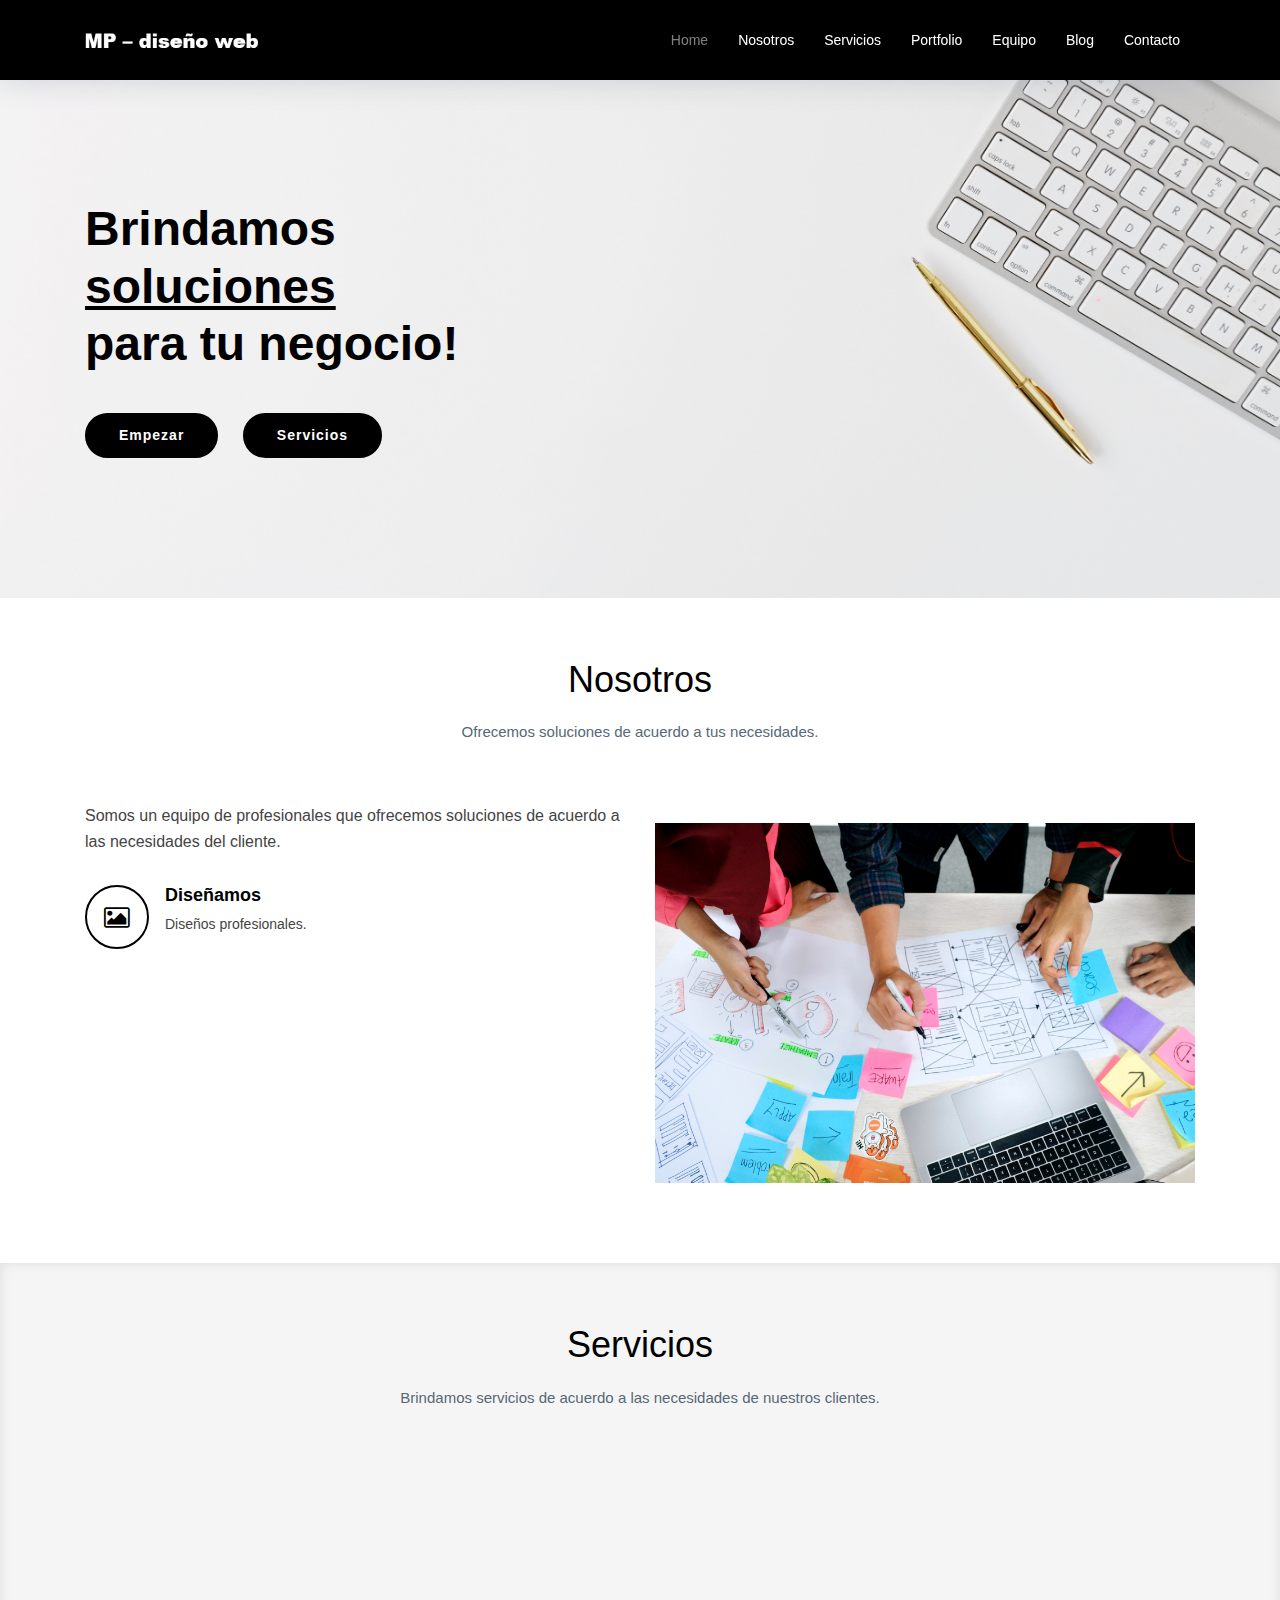
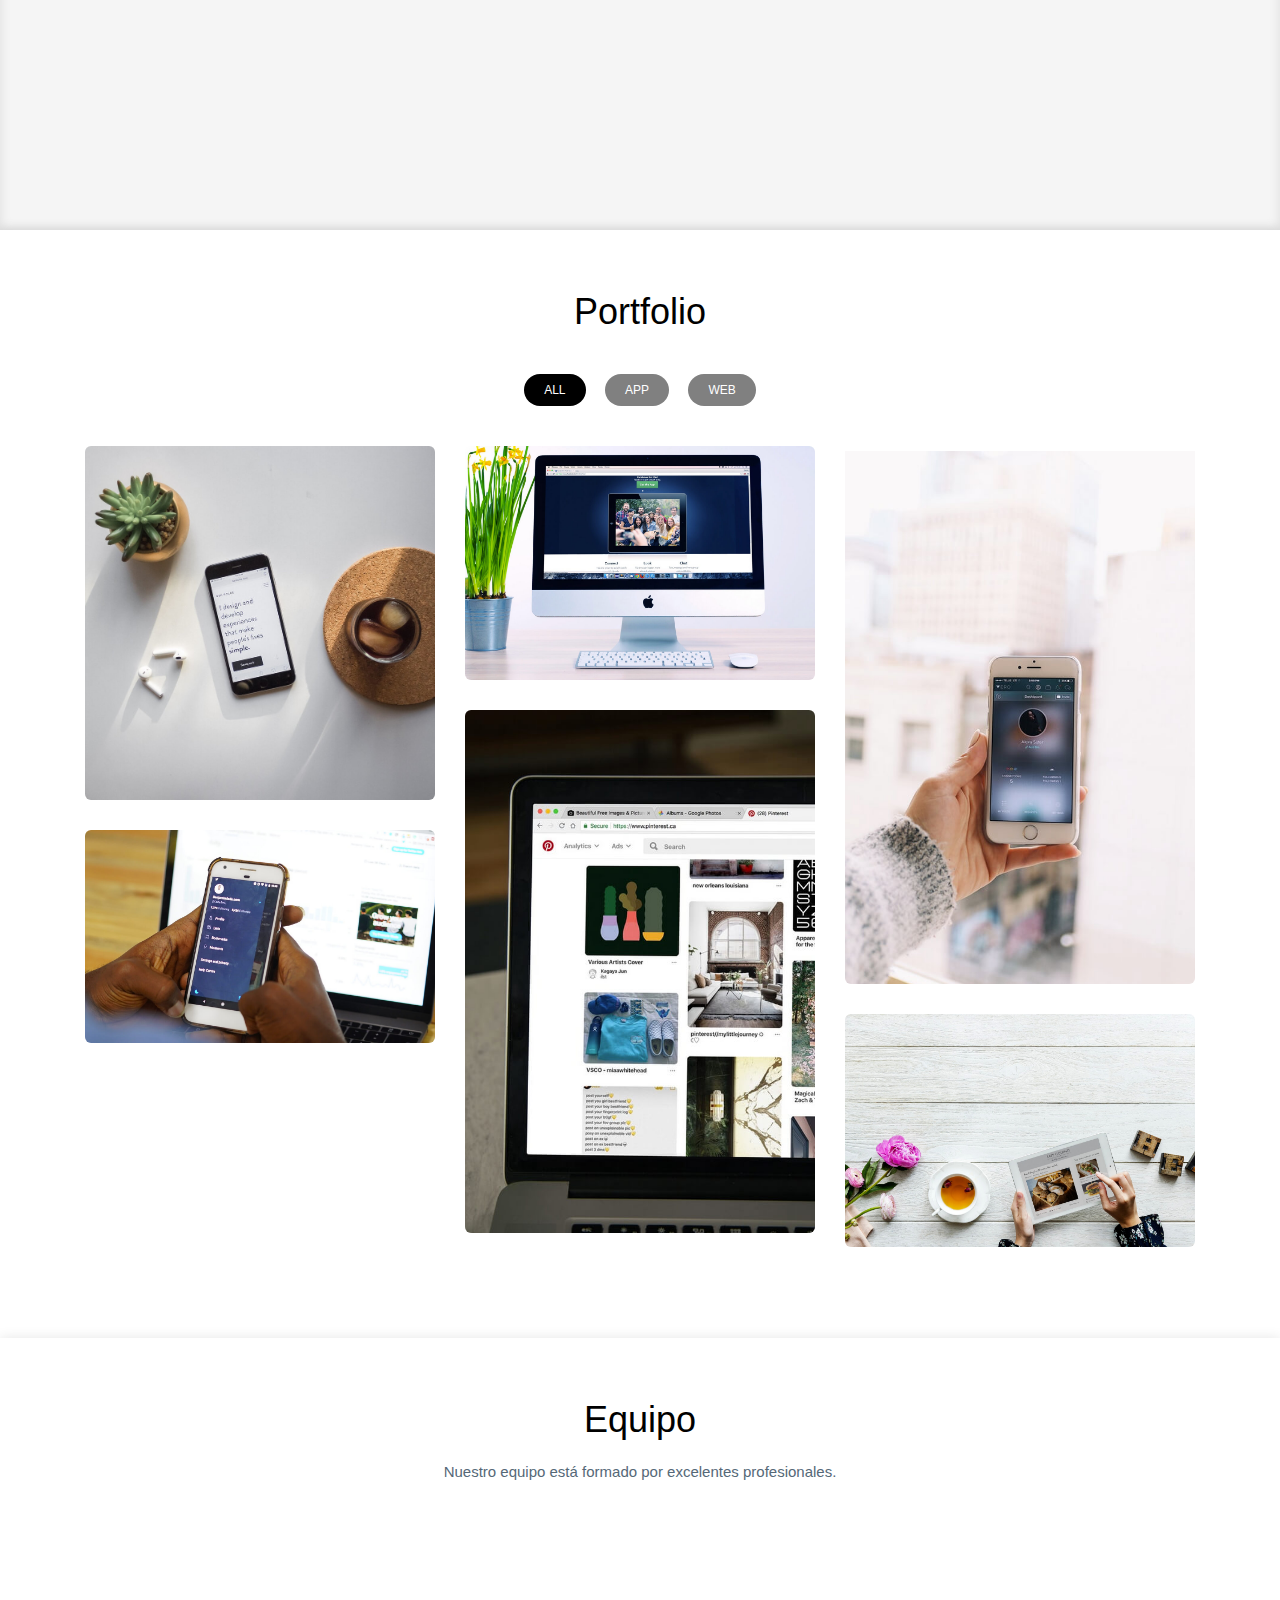
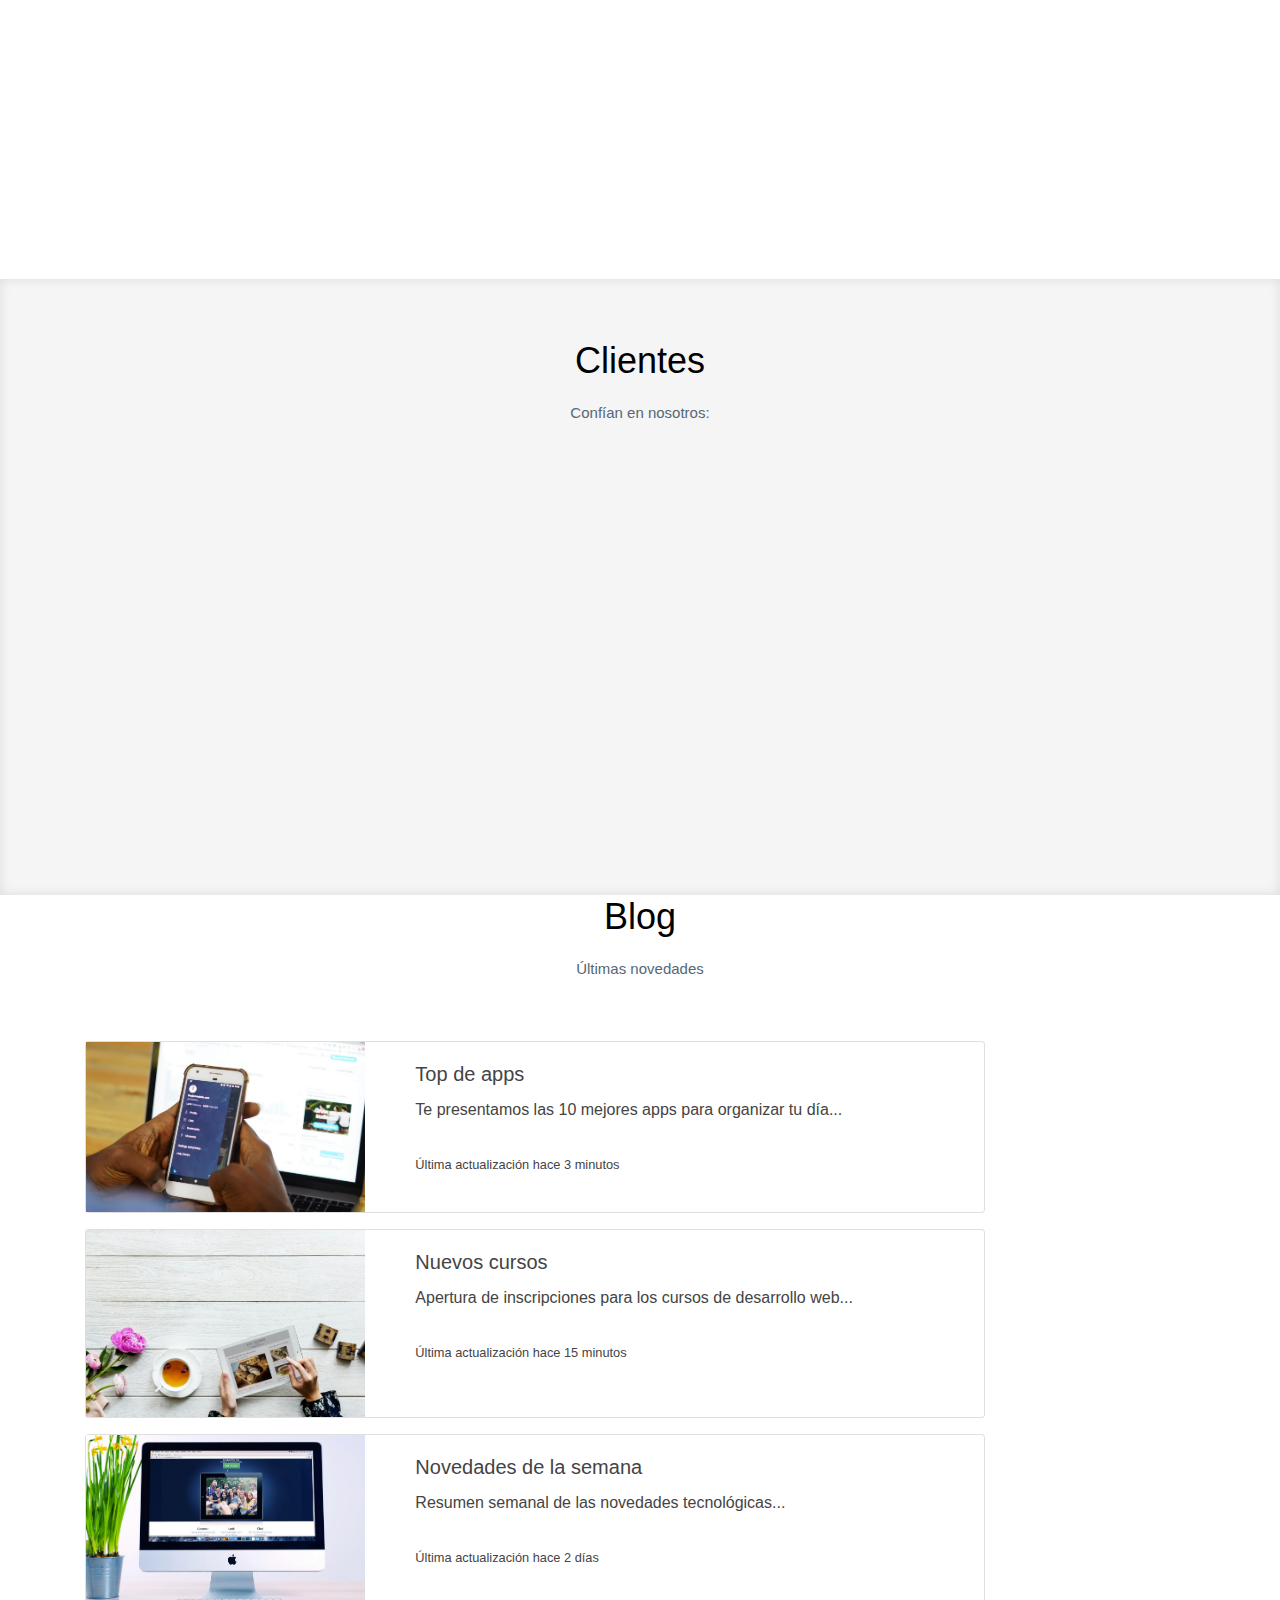
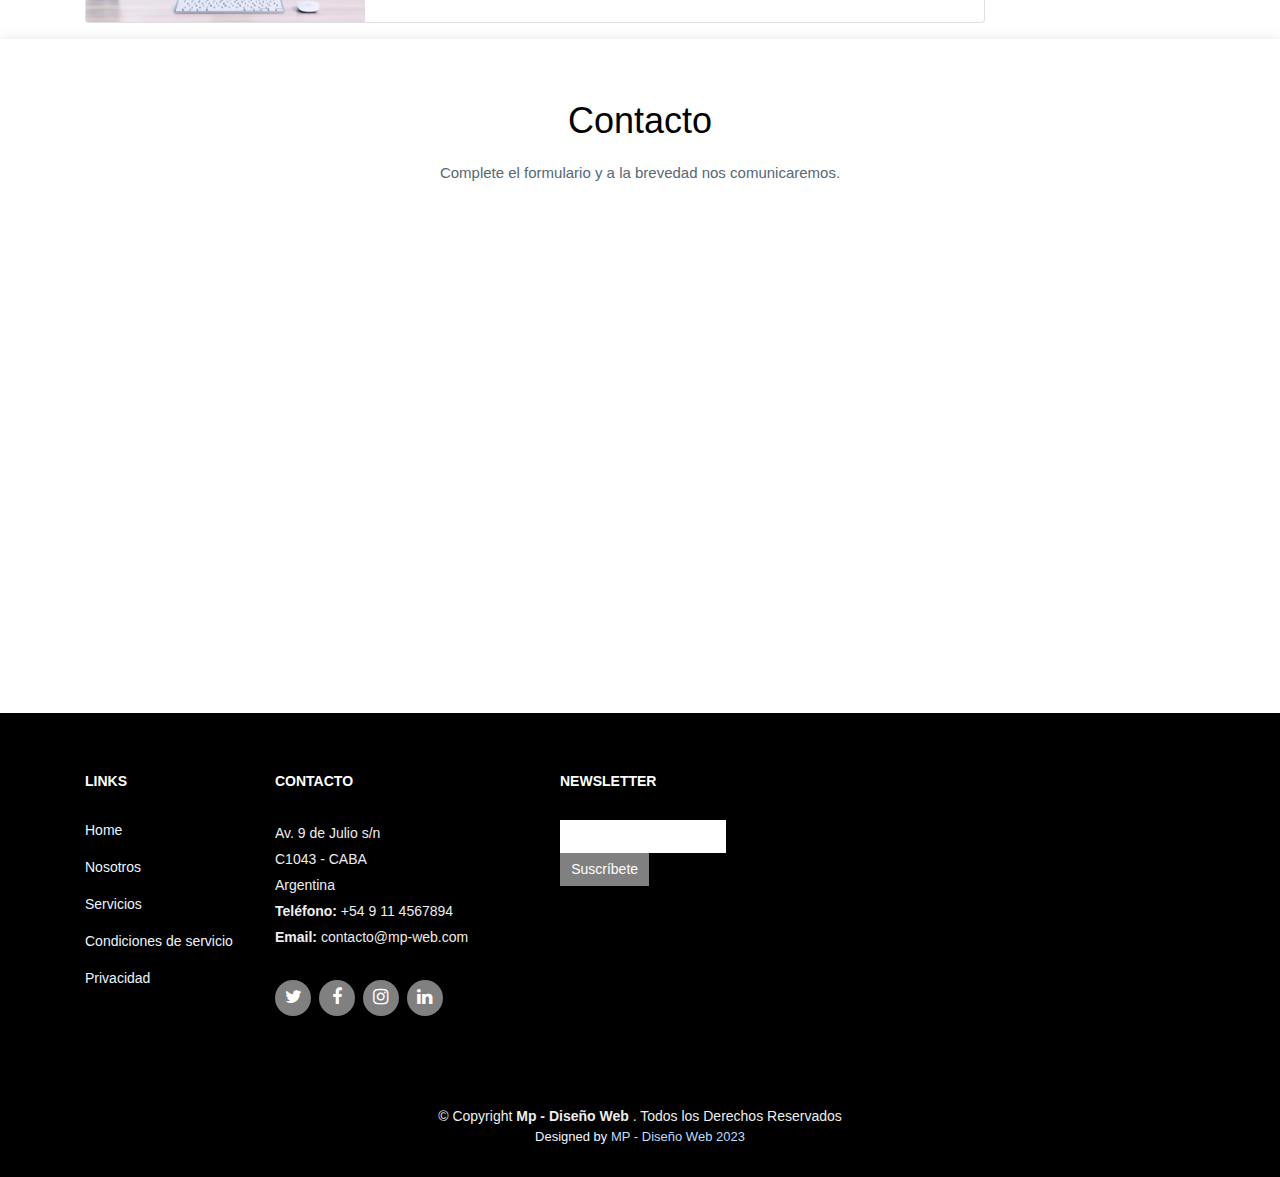
<file: template/index.html>
<!DOCTYPE html>
<html lang="en">
  <head>
    <meta charset="utf-8" />
    <title>MP - Diseño web</title>
    <meta content="width=device-width, initial-scale=1.0" name="viewport" />
    <meta content="" name="keywords" />
    <meta content="" name="description" />

    <!-- Favicons -->
    <link href="img/favicon2.ico" rel="icon" />

    <!-- Google Fonts -->
    <link href="https://fonts.googleapis.com/css2?family=Belanosima&display=swap" rel="stylesheet">
    

    <!-- Bootstrap CSS File -->
    <link href="lib/bootstrap/css/bootstrap.min.css" rel="stylesheet" />

    <!-- Libraries CSS Files -->
    <link href="lib/font-awesome/css/font-awesome.min.css" rel="stylesheet" />
    <link href="lib/animate/animate.min.css" rel="stylesheet" />
    <link href="lib/ionicons/css/ionicons.min.css" rel="stylesheet" />
    <link href="lib/owlcarousel/assets/owl.carousel.min.css" rel="stylesheet" />
    <link href="lib/lightbox/css/lightbox.min.css" rel="stylesheet" />

    <!-- Main Stylesheet File -->
    <link href="css/style.css" rel="stylesheet" />

    <!-- =======================================================
    Theme Name: NewBiz
    Theme URL: https://bootstrapmade.com/newbiz-bootstrap-business-template/
    Author: BootstrapMade.com
    License: https://bootstrapmade.com/license/
  ======================================================= -->
  </head>

  <body>
    <!--==========================
  Header
  ============================-->
    <header id="header" class="fixed-top">
      <div class="container">
        <div class="logo float-left">
          <a href="#intro" class="scrollto">
            <img src="img/logo.png" alt="" class="img-fluid" />
          </a>
        </div>

        <nav class="main-nav float-right d-none d-lg-block">
          <ul>
            <li class="active"><a href="#intro">Home</a></li>
            <li><a href="#about">Nosotros</a></li>
            <li><a href="#services">Servicios</a></li>
            <li><a href="#portfolio">Portfolio</a></li>
            <li><a href="#team">Equipo</a></li>
            <li><a href="#blog">Blog</a></li>
            <li><a href="#contact">Contacto</a></li>
          </ul>
        </nav>
        <!-- .main-nav -->
      </div>
    </header>
    <!-- #header -->

    <!--==========================
    Sección - INTRO 
  ============================-->
    <section id="intro" class="clearfix">
      <div class="container">
       
        <div class="intro-info">
          <h2>
            Brindamos
            <br />
            <span>soluciones</span>
            <br />
            para tu negocio!
          </h2>
          <div>
            <a href="#about" class="btn-get-started scrollto">Empezar</a>
            <a href="#services" class="btn-services scrollto">Servicios</a>
          </div>
        </div>
      </div>
    </section>
    <!-- #intro -->

    <main id="main">
      <!--==========================
      Sección NOSOTROS
    ============================-->
      <section id="about">
        <div class="container">
          <header class="section-header">
            <h3>Nosotros</h3>
            <p>
              Ofrecemos soluciones de acuerdo a tus necesidades.
            </p>
          </header>

          <div class="row about-container">
            <div class="col-lg-6 content order-lg-1 order-2">
              <p>
                Somos un equipo de profesionales que ofrecemos soluciones de acuerdo a las necesidades del cliente.
              </p>

          

              <div class="icon-box wow fadeInUp" data-wow-delay="0.2s">
                <div class="icon"><i class="fa fa-photo"></i></div>
                <h4 class="title"><a href="">Diseñamos</a></h4>
                <p class="description">
                  Diseños profesionales.
                </p>
              </div>

              <div class="icon-box wow fadeInUp">
                <div class="icon"><i class="fa fa-shopping-bag"></i></div>
                <h4 class="title"><a href="">Desarrollamos</a></h4>
                <p class="description">
                  Desarrollo eficiente y óptimo.
                </p>
              </div>

              <div class="icon-box wow fadeInUp" data-wow-delay="0.4s">
                <div class="icon"><i class="fa fa-bar-chart"></i></div>
                <h4 class="title"><a href="">Seguimiento</a></h4>
                <p class="description">
                  Acompañamos a nuestros clientes.
                </p>
              </div>
            </div>

            <div class="col-lg-6 background order-lg-2 order-1 wow fadeInUp">
              <img src="img/nosotros1.jpg" class="img-fluid" alt="" />
            </div>
          </div>

         
        </div>
      </section>
      <!-- #nosotros -->

      <!--==========================
      Sección SERVICIOS
    ============================-->
      <section id="services" class="section-bg">
        <div class="container">
          <header class="section-header">
            <h3>Servicios</h3>
            <p>
              Brindamos servicios de acuerdo a las necesidades de nuestros clientes.
            </p>
          </header>

          <div class="row">
            <div
              class="col-md-6 col-lg-5 offset-lg-1 wow bounceInUp"
              data-wow-duration="1.4s"
            >
              <div class="box">
                <div class="icon">
                  <i
                    class="ion-ios-analytics-outline"
                    style="color: #ff689b;"
                  ></i>
                </div>
                <h4 class="title"><a href="">Diseño web</a></h4>
                <p class="description">
                  Realizamos diseños personalizados.
                </p>
              </div>
            </div>
            <div
              class="col-md-6 col-lg-5 wow bounceInUp"
              data-wow-duration="1.4s"
            >
              <div class="box">
                <div class="icon">
                  <i
                    class="ion-ios-bookmarks-outline"
                    style="color: #e9bf06;"
                  ></i>
                </div>
                <h4 class="title"><a href="">Desarrollo web</a></h4>
                <p class="description">
                  Desarrollamos tu web para que sea funcional.
                </p>
              </div>
            </div>

            <div
              class="col-md-6 col-lg-5 offset-lg-1 wow bounceInUp"
              data-wow-delay="0.1s"
              data-wow-duration="1.4s"
            >
              <div class="box">
                <div class="icon">
                  <i class="ion-ios-paper-outline" style="color: #3fcdc7;"></i>
                </div>
                <h4 class="title"><a href="">Desarrollo de apps</a></h4>
                <p class="description">
                  Creamos apps con experiencia de usuario simple.
                </p>
              </div>
            </div>
            <div
              class="col-md-6 col-lg-5 wow bounceInUp"
              data-wow-delay="0.1s"
              data-wow-duration="1.4s"
            >
              <div class="box">
                <div class="icon">
                  <i
                    class="ion-ios-speedometer-outline"
                    style="color: #41cf2e;"
                  ></i>
                </div>
                <h4 class="title"><a href="">Mantenimiento web</a></h4>
                <p class="description">
                  Ofrecemos soporte técnico continuo.
                </p>
              </div>
            </div>

            
            
          </div>
        </div>
      </section>
      <!-- #servicios -->

      
      <!--==========================
      sección PORTFOLIO 
    ============================-->
      <section id="portfolio" class="clearfix">
        <div class="container">
          <header class="section-header">
            <h3 class="section-title">Portfolio</h3>
          </header>

          <div class="row">
            <div class="col-lg-12">
              <ul id="portfolio-flters">
                <li data-filter="*" class="filter-active">All</li>
                <li data-filter=".filter-app">App</li>
               
                <li data-filter=".filter-web">Web</li>
              </ul>
            </div>
          </div>

          <div class="row portfolio-container">
            <div class="col-lg-4 col-md-6 portfolio-item filter-app">
              <div class="portfolio-wrap">
                <img src="img/portfolio/app1.jpg" class="img-fluid" alt="" />
                <div class="portfolio-info">
                  <h4><a href="#">App 1</a></h4>
                  <p>App</p>
                  <div>
                    <a
                      href="img/portfolio/app1.jpg"
                      data-lightbox="portfolio"
                      data-title="App 1"
                      class="link-preview"
                      title="Preview"
                    >
                      <i class="ion ion-eye"></i>
                    </a>
                    <a href="#" class="link-details" title="More Details">
                      <i class="ion ion-android-open"></i>
                    </a>
                  </div>
                </div>
              </div>
            </div>

            <div
              class="col-lg-4 col-md-6 portfolio-item filter-web"
              data-wow-delay="0.1s"
            >
              <div class="portfolio-wrap">
                <img src="img/portfolio/web3.jpg" class="img-fluid" alt="" />
                <div class="portfolio-info">
                  <h4><a href="#">Web 3</a></h4>
                  <p>Web</p>
                  <div>
                    <a
                      href="img/portfolio/web3.jpg"
                      class="link-preview"
                      data-lightbox="portfolio"
                      data-title="Web 3"
                      title="Preview"
                    >
                      <i class="ion ion-eye"></i>
                    </a>
                    <a href="#" class="link-details" title="More Details">
                      <i class="ion ion-android-open"></i>
                    </a>
                  </div>
                </div>
              </div>
            </div>

            <div
              class="col-lg-4 col-md-6 portfolio-item filter-app"
              data-wow-delay="0.2s"
            >
              <div class="portfolio-wrap">
                <img src="img/portfolio/app2.jpg" class="img-fluid" alt="" />
                <div class="portfolio-info">
                  <h4><a href="#">App 2</a></h4>
                  <p>App</p>
                  <div>
                    <a
                      href="img/portfolio/app2.jpg"
                      class="link-preview"
                      data-lightbox="portfolio"
                      data-title="App 2"
                      title="Preview"
                    >
                      <i class="ion ion-eye"></i>
                    </a>
                    <a href="#" class="link-details" title="More Details">
                      <i class="ion ion-android-open"></i>
                    </a>
                  </div>
                </div>
              </div>
            </div>

            

            <div
              class="col-lg-4 col-md-6 portfolio-item filter-web"
              data-wow-delay="0.1s"
            >
              <div class="portfolio-wrap">
                <img src="img/portfolio/web2.jpg" class="img-fluid" alt="" />
                <div class="portfolio-info">
                  <h4><a href="#">Web 2</a></h4>
                  <p>Web</p>
                  <div>
                    <a
                      href="img/portfolio/web2.jpg"
                      class="link-preview"
                      data-lightbox="portfolio"
                      data-title="Web 2"
                      title="Preview"
                    >
                      <i class="ion ion-eye"></i>
                    </a>
                    <a href="#" class="link-details" title="More Details">
                      <i class="ion ion-android-open"></i>
                    </a>
                  </div>
                </div>
              </div>
            </div>

            <div
              class="col-lg-4 col-md-6 portfolio-item filter-app"
              data-wow-delay="0.2s"
            >
              <div class="portfolio-wrap">
                <img src="img/portfolio/app3.jpg" class="img-fluid" alt="" />
                <div class="portfolio-info">
                  <h4><a href="#">App 3</a></h4>
                  <p>App</p>
                  <div>
                    <a
                      href="img/portfolio/app3.jpg"
                      class="link-preview"
                      data-lightbox="portfolio"
                      data-title="App 3"
                      title="Preview"
                    >
                      <i class="ion ion-eye"></i>
                    </a>
                    <a href="#" class="link-details" title="More Details">
                      <i class="ion ion-android-open"></i>
                    </a>
                  </div>
                </div>
              </div>
            </div>

           
           

            <div
              class="col-lg-4 col-md-6 portfolio-item filter-web"
              data-wow-delay="0.2s"
            >
              <div class="portfolio-wrap">
                <img src="img/portfolio/web1.jpg" class="img-fluid" alt="" />
                <div class="portfolio-info">
                  <h4><a href="#">Web 1</a></h4>
                  <p>Web</p>
                  <div>
                    <a
                      href="img/portfolio/web1.jpg"
                      class="link-preview"
                      data-lightbox="portfolio"
                      data-title="Web 1"
                      title="Preview"
                    >
                      <i class="ion ion-eye"></i>
                    </a>
                    <a href="#" class="link-details" title="More Details">
                      <i class="ion ion-android-open"></i>
                    </a>
                  </div>
                </div>
              </div>
            </div>
          </div>
        </div>
      </section>
      <!-- #portfolio -->

      

      <!--==========================
      sección EQUIPO
    ============================-->
      <section id="team">
        <div class="container">
          <div class="section-header">
            <h3>Equipo</h3>
            <p>
              Nuestro equipo está formado por excelentes profesionales.
            </p>
          </div>

          <div class="row">
            <div class="col-lg-3 col-md-6 wow fadeInUp">
              <div class="member">
                <img src="img/equipo1.jpg" class="img-fluid" alt="" />
                <div class="member-info">
                  <div class="member-info-content">
                    <h4>Juan Pérez</h4>
                    <span>CEO</span>
                    <div class="social">
                      <a href="https://twitter.com/" target="_blank"><i class="fa fa-twitter"></i></a>
                      <a href="https://es-la.facebook.com/"
                      target="_blank"><i class="fa fa-facebook"></i></a>
                      <a href="https://ar.linkedin.com/"
                      target="_blank"><i class="fa fa-linkedin"></i></a>
                    </div>
                  </div>
                </div>
              </div>
            </div>

            <div class="col-lg-3 col-md-6 wow fadeInUp" data-wow-delay="0.1s">
              <div class="member">
                <img src="img/equipo2.jpg" class="img-fluid" alt="" />
                <div class="member-info">
                  <div class="member-info-content">
                    <h4>Sarah Jhonson</h4>
                    <span>CTO</span>
                    <div class="social">
                      <a href="https://twitter.com/" target="_blank"><i class="fa fa-twitter"></i></a>
                      <a href="https://es-la.facebook.com/"
                      target="_blank"><i class="fa fa-facebook"></i></a>
                      <a href="https://ar.linkedin.com/"
                      target="_blank"><i class="fa fa-linkedin"></i></a>
                    </div>
                  </div>
                </div>
              </div>
            </div>

            <div class="col-lg-3 col-md-6 wow fadeInUp" data-wow-delay="0.2s">
              <div class="member">
                <img src="img/equipo3.jpg" class="img-fluid" alt="" />
                <div class="member-info">
                  <div class="member-info-content">
                    <h4>Amanda Jepson</h4>
                    <span>PM</span>
                    <div class="social">
                      <a href="https://twitter.com/" target="_blank"><i class="fa fa-twitter"></i></a>
                      <a href="https://es-la.facebook.com/"
                      target="_blank"><i class="fa fa-facebook"></i></a>
                      <a href="https://ar.linkedin.com/"
                      target="_blank"><i class="fa fa-linkedin"></i></a>
                    </div>
                  </div>
                </div>
              </div>
            </div>

            <div class="col-lg-3 col-md-6 wow fadeInUp" data-wow-delay="0.3s">
              <div class="member">
                <img src="img/equipo4.jpg" class="img-fluid" alt="" />
                <div class="member-info">
                  <div class="member-info-content">
                    <h4>Pedro García</h4>
                    <span>Desarrollador</span>
                    <div class="social">
                      <a href="https://twitter.com/" target="_blank"><i class="fa fa-twitter"></i></a>
                      <a href="https://es-la.facebook.com/"
                      target="_blank"><i class="fa fa-facebook"></i></a>
                      <a href="https://ar.linkedin.com/"
                      target="_blank"><i class="fa fa-linkedin"></i></a>
                    </div>
                  </div>
                </div>
              </div>
            </div>
          </div>
        </div>
      </section>
      <!-- #equipo -->

      <!--==========================
      sección CLIENTES
    ============================-->
      <section id="clients" class="section-bg">
        <div class="container">
          <div class="section-header">
            <h3>Clientes</h3>
            <p>
              Confían en nosotros:
            </p>
          </div>

          <div class="row no-gutters clients-wrap clearfix wow fadeInUp">
            <div class="col-lg-3 col-md-4 col-xs-6">
              <div class="client-logo">
                <img src="img/clients/client-1.png" class="img-fluid" alt="" />
              </div>
            </div>

            <div class="col-lg-3 col-md-4 col-xs-6">
              <div class="client-logo">
                <img src="img/clients/client-2.png" class="img-fluid" alt="" />
              </div>
            </div>

            <div class="col-lg-3 col-md-4 col-xs-6">
              <div class="client-logo">
                <img src="img/clients/client-3.png" class="img-fluid" alt="" />
              </div>
            </div>

            <div class="col-lg-3 col-md-4 col-xs-6">
              <div class="client-logo">
                <img src="img/clients/client-4.png" class="img-fluid" alt="" />
              </div>
            </div>

            <div class="col-lg-3 col-md-4 col-xs-6">
              <div class="client-logo">
                <img src="img/clients/client-5.png" class="img-fluid" alt="" />
              </div>
            </div>

            <div class="col-lg-3 col-md-4 col-xs-6">
              <div class="client-logo">
                <img src="img/clients/client-6.png" class="img-fluid" alt="" />
              </div>
            </div>

            <div class="col-lg-3 col-md-4 col-xs-6">
              <div class="client-logo">
                <img src="img/clients/client-7.png" class="img-fluid" alt="" />
              </div>
            </div>

            <div class="col-lg-3 col-md-4 col-xs-6">
              <div class="client-logo">
                <img src="img/clients/client-8.png" class="img-fluid" alt="" />
              </div>
            </div>
          </div>
        </div>
      </section>
<!-- #clientes -->

<!--==========================
      Sección BLOG
    ============================-->
    <section id="blog">
      <div class="container">
        <header class="section-header">
          <h3>Blog</h3>
          <p>
            Últimas novedades
          </p>
        </header>

        <!--novedad 1-->

        <div class="card mb-3" style="max-width: 900px;">
          <div class="row g-0">
            <div class="col-md-4">
              <img src="img/blog/blog1.jpg" class="img-fluid rounded-start" alt="...">
            </div>
            <div class="col-md-8">
              <div class="card-body">
                <h5 class="card-title">Top de apps</h5>
                <p class="card-text">Te presentamos las 10 mejores apps para organizar tu día...</p>
                <p class="card-text"><small class="text-body-secondary">Última actualización hace 3 minutos</small></p>
              </div>
            </div>
          </div>
        </div>

        <!--novedad 2-->

        <div class="card mb-3" style="max-width: 900px;">
          <div class="row g-0">
            <div class="col-md-4">
              <img src="img/blog/blog2.jpg" class="img-fluid rounded-start" alt="...">
            </div>
            <div class="col-md-8" >
              <div class="card-body">
                <h5 class="card-title">Nuevos cursos</h5>
                <p class="card-text">Apertura de inscripciones para los cursos de desarrollo web...</p>
                <p class="card-text"><small class="text-body-secondary">Última actualización hace 15 minutos</small></p>
              </div>
            </div>
          </div>
        </div>

        <!--novedad 3-->
<div class="card mb-3" style="max-width: 900px;">
          <div class="row g-0">
            <div class="col-md-4">
              <img src="img/blog/blog3.jpg" class="img-fluid rounded-start" alt="...">
            </div>
            <div class="col-md-8">
              <div class="card-body">
                <h5 class="card-title">Novedades de la semana</h5>
                <p class="card-text">Resumen semanal de las novedades tecnológicas...</p>
                <p class="card-text"><small class="text-body-secondary">Última actualización hace 2 días</small></p>
              </div>
            </div>
          </div>
        </div>

       
      </div>
    </section>
    <!-- #BLOG -->


      
      <!--==========================
      sección CONTACTO
    ============================-->
      <section id="contact">
        <div class="container-fluid">
          <div class="section-header">
            <h3>Contacto</h3>
            <p>
              Complete el formulario y a la brevedad nos comunicaremos.
            </p>
          </div>

          <div class="row wow fadeInUp">
            <div class="col-lg-6">
              <div class="map mb-4 mb-lg-0">
                <iframe
                  src="https://www.google.com/maps/embed?pb=!1m18!1m12!1m3!1d3284.0168881864215!2d-58.38414532506641!3d-34.60373445749759!2m3!1f0!2f0!3f0!3m2!1i1024!2i768!4f13.1!3m3!1m2!1s0x4aa9f0a6da5edb%3A0x11bead4e234e558b!2sObelisco!5e0!3m2!1ses!2sar!4v1686418988563!5m2!1ses!2sar"
                  frameborder="0"
                  style="border: 0; width: 100%; height: 312px;"
                  allowfullscreen
                ></iframe>
              </div>
            </div>

            <div class="col-lg-6">
              <div class="row">
                <div class="col-md-5 info">
                  <i class="ion-ios-location-outline"></i>
                  <p>Av. 9 de Julio s/n, C1043 CABA</p>
                </div>
                <div class="col-md-4 info">
                  <i class="ion-ios-email-outline"></i>
                  <p>contacto@mp-web.com</p>
                </div>
                <div class="col-md-3 info">
                  <i class="ion-ios-telephone-outline"></i>
                  <p>+54 9 11 4567894</p>
                </div>
              </div>

              <div class="form">
                <div id="sendmessage">
                  Tu mensaje fue enviado correctamente!
                </div>
                <div id="errormessage"></div>
                <form action="" method="post" role="form" class="contactForm">
                  <div class="form-row">
                    <div class="form-group col-lg-6">
                      <input
                        type="text"
                        name="name"
                        class="form-control"
                        id="name"
                        placeholder="Nombre"
                        data-rule="minlen:4"
                        data-msg="Please enter at least 4 chars"
                      />
                      <div class="validation"></div>
                    </div>
                    <div class="form-group col-lg-6">
                      <input
                        type="email"
                        class="form-control"
                        name="email"
                        id="email"
                        placeholder="Email"
                        data-rule="email"
                        data-msg="Please enter a valid email"
                      />
                      <div class="validation"></div>
                    </div>
                  </div>
                  <div class="form-group">
                    <input
                      type="text"
                      class="form-control"
                      name="subject"
                      id="subject"
                      placeholder="Asunto"
                      data-rule="minlen:4"
                      data-msg="Please enter at least 8 chars of subject"
                    />
                    <div class="validation"></div>
                  </div>
                  <div class="form-group">
                    <textarea
                      class="form-control"
                      name="message"
                      rows="5"
                      data-rule="required"
                      data-msg="Please write something for us"
                      placeholder="Escribe aquí..."
                    ></textarea>
                    <div class="validation"></div>
                  </div>
                  <div class="text-center">
                    <button type="submit" title="Send Message">
                      Enviar
                    </button>
                  </div>
                </form>
              </div>
            </div>
          </div>
        </div>
      </section>
      <!-- #contacto -->
    </main>

    <!--==========================
    Footer
  ============================-->
    <footer id="footer">
      <div class="footer-top">
        <div class="container">
          <div class="row">
           

            <div class="col-lg-2 col-md-6 footer-links">
              <h4>Links</h4>
              <ul>
                <li><a href="#">Home</a></li>
                <li><a href="#about">Nosotros</a></li>
                <li><a href="#services">Servicios</a></li>
                <li><a href="#">Condiciones de servicio</a></li>
                <li><a href="#">Privacidad</a></li>
              </ul>
            </div>

            <div class="col-lg-3 col-md-6 footer-contact">
              <h4>Contacto</h4>

              <p>
                Av. 9 de Julio s/n
                <br />
                C1043 - CABA
                <br />
                Argentina
                <br />
                <strong>Teléfono:</strong>
                +54 9 11 4567894
                <br />
                <strong>Email:</strong>
                contacto@mp-web.com
                <br />
              </p>

              <div class="social-links">
                <a href="https://twitter.com/" target="_blank" class="twitter">
                  <i class="fa fa-twitter"></i>
                </a>
                <a
                  href="https://es-la.facebook.com/"
                  target="_blank"
                  class="facebook"
                >
                  <i class="fa fa-facebook"></i>
                </a>
                <a
                  href="https://instagram.com/"
                  target="_blank"
                  class="instagram"
                >
                  <i class="fa fa-instagram"></i>
                </a>

                <a
                  href="https://ar.linkedin.com/"
                  target="_blank"
                  class="linkedin"
                >
                  <i class="fa fa-linkedin"></i>
                </a>
              </div>
            </div>

            <div class="col-lg-3 col-md-6 footer-newsletter">
              <h4>Newsletter</h4>

              <form action="" method="post">
                <input type="email" name="email" />
                <input type="submit" value="Suscríbete" />
              </form>
            </div>
          </div>
        </div>
      </div>

      <div class="container">
        <div class="copyright">
          &copy; Copyright
          <strong>Mp - Diseño Web</strong>
          . Todos los Derechos Reservados
        </div>
        <div class="credits">
          <!--
          All the links in the footer should remain intact.
          You can delete the links only if you purchased the pro version.
          Licensing information: https://bootstrapmade.com/license/
          Purchase the pro version with working PHP/AJAX contact form: https://bootstrapmade.com/buy/?theme=NewBiz
        -->
          Designed by
          <a href="https://bootstrapmade.com/">MP - Diseño Web 2023</a>
        </div>
      </div>
    </footer>
    <!-- #footer -->

    <a href="#" class="back-to-top"><i class="fa fa-chevron-up"></i></a>
    <!-- Uncomment below i you want to use a preloader -->
    <!-- <div id="preloader"></div> -->

    <!-- JavaScript Libraries -->
    <script src="lib/jquery/jquery.min.js"></script>
    <script src="lib/jquery/jquery-migrate.min.js"></script>
    <script src="lib/bootstrap/js/bootstrap.bundle.min.js"></script>
    <script src="lib/easing/easing.min.js"></script>
    <script src="lib/mobile-nav/mobile-nav.js"></script>
    <script src="lib/wow/wow.min.js"></script>
    <script src="lib/waypoints/waypoints.min.js"></script>
    <script src="lib/counterup/counterup.min.js"></script>
    <script src="lib/owlcarousel/owl.carousel.min.js"></script>
    <script src="lib/isotope/isotope.pkgd.min.js"></script>
    <script src="lib/lightbox/js/lightbox.min.js"></script>
    <!-- Contact Form JavaScript File -->
    <script src="contactform/contactform.js"></script>

    <!-- Template Main Javascript File -->
    <script src="js/main.js"></script>
  </body>
</html>
</file>
<file: template/css/style.css>
/*
  Theme Name: NewBiz
  Theme URL: https://bootstrapmade.com/newbiz-bootstrap-business-template/
  Author: BootstrapMade.com
  License: https://bootstrapmade.com/license/
*/

/*--------------------------------------------------------------
# General
--------------------------------------------------------------*/

body {
  background: #fff;
  color: #444;
  font-family: 'Open Sans', sans-serif;
}

a {
  color: black;
  transition: 0.5s;
}

a:hover,
a:active,
a:focus {
  color: grey;
  outline: none;
  text-decoration: none;
}

p {
  padding: 0;
  margin: 0 0 30px 0;
}

h1,
h2,
h3,
h4,
h5,
h6 {
  font-family: 'Montserrat', sans-serif;
  font-weight: 400;
  margin: 0 0 20px 0;
  padding: 0;
}

/* Back to top button */

.back-to-top {
  position: fixed;
  display: none;
  background: grey;
  color: #fff;
  width: 44px;
  height: 44px;
  text-align: center;
  line-height: 1;
  font-size: 16px;
  border-radius: 50%;
  right: 15px;
  bottom: 15px;
  transition: background 0.5s;
  z-index: 11;
}

.back-to-top i {
  padding-top: 12px;
  color: #fff;
}

/* Prelaoder */

#preloader {
  position: fixed;
  top: 0;
  left: 0;
  right: 0;
  bottom: 0;
  z-index: 9999;
  overflow: hidden;
  background: #fff;
}

#preloader:before {
  content: '';
  position: fixed;
  top: calc(50% - 30px);
  left: calc(50% - 30px);
  border: 6px solid #f2f2f2;
  border-top: 6px solid #007bff;
  border-radius: 50%;
  width: 60px;
  height: 60px;
  -webkit-animation: animate-preloader 1s linear infinite;
  animation: animate-preloader 1s linear infinite;
}

@-webkit-keyframes animate-preloader {
  0% {
    -webkit-transform: rotate(0deg);
    transform: rotate(0deg);
  }

  100% {
    -webkit-transform: rotate(360deg);
    transform: rotate(360deg);
  }
}

@keyframes animate-preloader {
  0% {
    -webkit-transform: rotate(0deg);
    transform: rotate(0deg);
  }

  100% {
    -webkit-transform: rotate(360deg);
    transform: rotate(360deg);
  }
}

/*--------------------------------------------------------------
# Header
--------------------------------------------------------------*/

#header {
  height: 80px;
  transition: all 0.5s;
  z-index: 997;
  transition: all 0.5s;
  padding: 20px 0;
  background: black;
  box-shadow: 0px 0px 30px rgba(127, 137, 161, 0.3);
}

#header.header-scrolled,
#header.header-pages {
  height: 60px;
  padding: 10px 0;
}

#header .logo h1 {
  font-size: 36px;
  margin: 0;
  padding: 0;
  line-height: 1;
  font-weight: 400;
  letter-spacing: 3px;
  text-transform: uppercase;
}

#header .logo h1 a,
#header .logo h1 a:hover {
  color: black;
  text-decoration: none;
}

#header .logo img {
  padding: 0;
  margin: 7px 0;
  max-height: 26px;
}

.main-pages {
  margin-top: 60px;
}

/*--------------------------------------------------------------
# sección - Intro 
--------------------------------------------------------------*/

#intro {
  width: 100%;
  position: relative;
  background: url('../img/background12.jpg') center bottom no-repeat;
  background-size: cover;
  padding: 200px 0 120px 0;
}

#intro .intro-img {
  width: 50%;
  float: right;
}

#intro .intro-info {
  width: 50%;
  float: left;
}

#intro .intro-info h2 {
  color: black;
  margin-bottom: 40px;
  font-size: 48px;
  font-weight: 700;
  
}

#intro .intro-info h2 span {
  color: black;
  text-decoration: underline;
}

#intro .intro-info .btn-get-started,
#intro .intro-info .btn-services {
  font-family: 'Montserrat', sans-serif;
  font-size: 14px;
  font-weight: 600;
  letter-spacing: 1px;
  display: inline-block;
  padding: 10px 32px;
  border-radius: 50px;
  transition: 0.5s;
  margin: 0 20px 20px 0;
  color: #fff;
}

#intro .intro-info .btn-get-started {
  background: black;
  border: 2px solid black;
  color: #fff;
}

#intro .intro-info .btn-get-started:hover {
  background: grey;
  border-color: #fff;
  color: #fff;
}

#intro .intro-info .btn-services {
  background: black;
  border: 2px solid black;
  color: #fff;
}

#intro .intro-info .btn-services:hover {
  background: grey;
  border-color: #fff;
  color: #fff;
}

/*--------------------------------------------------------------
# Navigation Menu
--------------------------------------------------------------*/

/* Desktop Navigation */

.main-nav {
 
}

.main-nav,
.main-nav * {
  margin: 0;
  padding: 0;
  list-style: none;
}

.main-nav > ul > li {
  position: relative;
  white-space: nowrap;
  float: left;
}

.main-nav a {
  display: block;
  position: relative;
  color: white;
  padding: 10px 15px;
  transition: 0.3s;
  font-size: 14px;
  font-family: 'Montserrat', sans-serif;
  font-weight: 500;
}

.main-nav a:hover,
.main-nav .active > a,
.main-nav li:hover > a {
  color: grey;
  text-decoration: none;
}



/* Mobile Navigation */

.mobile-nav {
  position: fixed;
  top: 0;
  bottom: 0;
  z-index: 9999;
  overflow-y: auto;
  left: -260px;
  width: 260px;
  padding-top: 18px;
  background: rgba(19, 39, 57, 0.8);
  transition: 0.4s;
}

.mobile-nav * {
  margin: 0;
  padding: 0;
  list-style: none;
}

.mobile-nav a {
  display: block;
  position: relative;
  color: #fff;
  padding: 10px 20px;
  font-weight: 500;
}

.mobile-nav a:hover,
.mobile-nav .active > a,
.mobile-nav li:hover > a {
  color: #74b5fc;
  text-decoration: none;
}



.mobile-nav-toggle {
  position: fixed;
  right: 0;
  top: 0;
  z-index: 9998;
  border: 0;
  background: none;
  font-size: 24px;
  transition: all 0.4s;
  outline: none !important;
  line-height: 1;
  cursor: pointer;
  text-align: right;
}

.mobile-nav-toggle i {
  margin: 18px 18px 0 0;
  color: white;
}

.mobile-nav-overly {
  width: 100%;
  height: 100%;
  z-index: 9997;
  top: 0;
  left: 0;
  position: fixed;
  background: rgba(19, 39, 57, 0.8);
  overflow: hidden;
  display: none;
}

.mobile-nav-active {
  overflow: hidden;
}

.mobile-nav-active .mobile-nav {
  left: 0;
}

.mobile-nav-active .mobile-nav-toggle i {
  color: #fff;
}

/*--------------------------------------------------------------
# Secciones
--------------------------------------------------------------*/

/* Sección Header
--------------------------------*/

.section-header h3 {
  font-size: 36px;
  color: black;
  text-align: center;
  font-weight: 500;
  position: relative;
}

.section-header p {
  text-align: center;
  margin: auto;
  font-size: 15px;
  padding-bottom: 60px;
  color: #556877;
  width: 50%;
}

/* Sección con background
--------------------------------*/

.section-bg {
  background: #ecf5ff;
}

/* Sección NOSOTROS
--------------------------------*/

#about {
  background: #fff;
  padding: 60px 0;
}

#about .about-container .background {
  margin: 20px 0;
}

#about .about-container .content {
  background: #fff;
}

#about .about-container .title {
  color: black;
  font-weight: 700;
  font-size: 32px;
}

#about .about-container p {
  line-height: 26px;
}

#about .about-container p:last-child {
  margin-bottom: 0;
}

#about .about-container .icon-box {
  background: #fff;
  background-size: cover;
  padding: 0 0 30px 0;
}

#about .about-container .icon-box .icon {
  float: left;
  background: #fff;
  width: 64px;
  height: 64px;
  display: -webkit-box;
  display: -webkit-flex;
  display: -ms-flexbox;
  display: flex;
  -webkit-box-pack: center;
  -webkit-justify-content: center;
  -ms-flex-pack: center;
  justify-content: center;
  -webkit-box-align: center;
  -webkit-align-items: center;
  -ms-flex-align: center;
  align-items: center;
  -webkit-box-orient: vertical;
  -webkit-box-direction: normal;
  -webkit-flex-direction: column;
  -ms-flex-direction: column;
  flex-direction: column;
  text-align: center;
  border-radius: 50%;
  border: 2px solid black;
  transition: all 0.3s ease-in-out;
}

#about .about-container .icon-box .icon i {
  color: black;
  font-size: 24px;
}

#about .about-container .icon-box:hover .icon {
  background: grey;
}

#about .about-container .icon-box:hover .icon i {
  color: #fff;
}

#about .about-container .icon-box .title {
  margin-left: 80px;
  font-weight: 600;
  margin-bottom: 5px;
  font-size: 18px;
}

#about .about-container .icon-box .title a {
  color: black;
}

#about .about-container .icon-box .description {
  margin-left: 80px;
  line-height: 24px;
  font-size: 14px;
}

#about .about-extra {
  padding-top: 60px;
}

#about .about-extra h4 {
  font-weight: 600;
  font-size: 24px;
}

/* Sección SERVICIOS
--------------------------------*/

#services {
  padding: 60px 0 40px 0;
  box-shadow: inset 0px 0px 12px 0px rgba(0, 0, 0, 0.1);
  background-color: whitesmoke;
}

#services .box {
  padding: 30px;
  position: relative;
  overflow: hidden;
  border-radius: 10px;
  margin: 0 10px 40px 10px;
  background: #fff;
  box-shadow: 0 10px 29px 0 rgba(68, 88, 144, 0.1);
  transition: all 0.3s ease-in-out;
}

#services .box:hover {
  -webkit-transform: translateY(-5px);
  transform: translateY(-5px);
}

#services .icon {
  position: absolute;
  left: -10px;
  top: calc(50% - 32px);
}

#services .icon i {
  font-size: 64px;
  line-height: 1;
  transition: 0.5s;
}

#services .title {
  margin-left: 40px;
  font-weight: 700;
  margin-bottom: 15px;
  font-size: 18px;
}

#services .title a {
  color: black;
}

#services .box:hover .title a {
  color: grey;
}

#services .description {
  font-size: 14px;
  margin-left: 40px;
  line-height: 24px;
  margin-bottom: 0;
}



/* Sección PORTFOLIO
--------------------------------*/

#portfolio {
  padding: 60px 0;
  box-shadow: 0px 0px 12px 0px rgba(0, 0, 0, 0.1);
}

#portfolio #portfolio-flters {
  padding: 0;
  margin: 5px 0 35px 0;
  list-style: none;
  text-align: center;
}

#portfolio #portfolio-flters li {
  cursor: pointer;
  margin: 15px 15px 15px 0;
  display: inline-block;
  padding: 6px 20px;
  font-size: 12px;
  line-height: 20px;
  color: white;
  border-radius: 50px;
  text-transform: uppercase;
  background: grey;
  margin-bottom: 5px;
  transition: all 0.3s ease-in-out;
}

#portfolio #portfolio-flters li:hover,
#portfolio #portfolio-flters li.filter-active {
  background: black;
  color: #fff;
}

#portfolio #portfolio-flters li:last-child {
  margin-right: 0;
}

#portfolio .portfolio-item {
  position: relative;
  overflow: hidden;
  margin-bottom: 30px;
}

#portfolio .portfolio-item .portfolio-wrap {
  overflow: hidden;
  position: relative;
  border-radius: 6px;
  margin: 0;
}

#portfolio .portfolio-item .portfolio-wrap:hover img {
  opacity: 0.4;
  transition: 0.3s;
}

#portfolio .portfolio-item .portfolio-wrap .portfolio-info {
  position: absolute;
  top: 0;
  right: 0;
  bottom: 0;
  left: 0;
  display: -webkit-box;
  display: -webkit-flex;
  display: -ms-flexbox;
  display: flex;
  -webkit-box-pack: center;
  -webkit-justify-content: center;
  -ms-flex-pack: center;
  justify-content: center;
  -webkit-box-align: center;
  -webkit-align-items: center;
  -ms-flex-align: center;
  align-items: center;
  -webkit-box-orient: vertical;
  -webkit-box-direction: normal;
  -webkit-flex-direction: column;
  -ms-flex-direction: column;
  flex-direction: column;
  text-align: center;
  opacity: 0;
  transition: 0.2s linear;
}

#portfolio .portfolio-item .portfolio-wrap .portfolio-info h4 {
  font-size: 22px;
  line-height: 1px;
  font-weight: 700;
  margin-bottom: 14px;
  padding-bottom: 0;
}

#portfolio .portfolio-item .portfolio-wrap .portfolio-info h4 a {
  color: #fff;
}

#portfolio .portfolio-item .portfolio-wrap .portfolio-info h4 a:hover {
  color: black;
}

#portfolio .portfolio-item .portfolio-wrap .portfolio-info p {
  padding: 0;
  margin: 0;
  color: #e2effe;
  font-weight: 500;
  font-size: 14px;
  text-transform: uppercase;
}

#portfolio .portfolio-item .portfolio-wrap .portfolio-info .link-preview,
#portfolio .portfolio-item .portfolio-wrap .portfolio-info .link-details {
  display: inline-block;
  line-height: 1;
  text-align: center;
  width: 36px;
  height: 36px;
  background: grey;
  border-radius: 50%;
  margin: 10px 4px 0 4px;
}

#portfolio .portfolio-item .portfolio-wrap .portfolio-info .link-preview i,
#portfolio .portfolio-item .portfolio-wrap .portfolio-info .link-details i {
  padding-top: 6px;
  font-size: 22px;
  color: #fff;
}

#portfolio .portfolio-item .portfolio-wrap .portfolio-info .link-preview:hover,
#portfolio .portfolio-item .portfolio-wrap .portfolio-info .link-details:hover {
  background: black;
}

#portfolio
  .portfolio-item
  .portfolio-wrap
  .portfolio-info
  .link-preview:hover
  i,
#portfolio
  .portfolio-item
  .portfolio-wrap
  .portfolio-info
  .link-details:hover
  i {
  color: #fff;
}

#portfolio .portfolio-item .portfolio-wrap:hover {
  background: grey;
}

#portfolio .portfolio-item .portfolio-wrap:hover .portfolio-info {
  opacity: 1;
}


/* Sección EQUIPO
--------------------------------*/

#team {
  background: #fff;
  padding: 60px 0;
  box-shadow: 0px 0px 12px 0px rgba(0, 0, 0, 0.1);
}

#team .member {
  text-align: center;
  margin-bottom: 20px;
  position: relative;
  border-radius: 50%;
  overflow: hidden;
}

#team .member .member-info {
  opacity: 0;
  display: -webkit-box;
  display: -webkit-flex;
  display: -ms-flexbox;
  display: flex;
  -webkit-box-pack: center;
  -webkit-justify-content: center;
  -ms-flex-pack: center;
  justify-content: center;
  -webkit-box-align: center;
  -webkit-align-items: center;
  -ms-flex-align: center;
  align-items: center;
  position: absolute;
  bottom: 0;
  top: 0;
  left: 0;
  right: 0;
  transition: 0.2s;
}

#team .member .member-info-content {
  margin-top: 50px;
  transition: margin 0.2s;
}

#team .member:hover .member-info {
  background: grey;
  opacity: 1;
  transition: 0.4s;
}

#team .member:hover .member-info-content {
  margin-top: 0;
  transition: margin 0.4s;
}

#team .member h4 {
  font-weight: 700;
  margin-bottom: 2px;
  font-size: 18px;
  color: #fff;
}

#team .member span {
  font-style: italic;
  display: block;
  font-size: 13px;
  color: #fff;
}

#team .member .social {
  margin-top: 15px;
}

#team .member .social a {
  transition: none;
  color: #fff;
}

#team .member .social a:hover {
  color: black;
}

#team .member .social i {
  font-size: 18px;
  margin: 0 2px;
}

/* Sección CLIENTES
--------------------------------*/

#clients {
  padding: 60px 0;
  box-shadow: inset 0px 0px 12px 0px rgba(0, 0, 0, 0.1);
  background-color: whitesmoke;
}

#clients .clients-wrap {
  border-top: 1px solid #d6eaff;
  border-left: 1px solid #d6eaff;
  margin-bottom: 30px;
}

#clients .client-logo {
  padding: 64px;
  display: -webkit-box;
  display: -webkit-flex;
  display: -ms-flexbox;
  display: flex;
  -webkit-box-pack: center;
  -webkit-justify-content: center;
  -ms-flex-pack: center;
  justify-content: center;
  -webkit-box-align: center;
  -webkit-align-items: center;
  -ms-flex-align: center;
  align-items: center;
  border-right: 1px solid #d6eaff;
  border-bottom: 1px solid #d6eaff;
  overflow: hidden;
  background: #fff;
  height: 160px;
}

#clients .client-logo:hover img {
  -webkit-transform: scale(1.2);
  transform: scale(1.2);
}

#clients img {
  transition: all 0.4s ease-in-out;
}

/* Sección CONTACTO
--------------------------------*/

#contact {
  box-shadow: 0px 0px 12px 0px rgba(0, 0, 0, 0.1);
  padding: 60px 0;
  overflow: hidden;
}

#contact .section-header {
  padding-bottom: 30px;
}

#contact .contact-about h3 {
  font-size: 36px;
  margin: 0 0 10px 0;
  padding: 0;
  line-height: 1;
  font-family: 'Montserrat', sans-serif;
  font-weight: 300;
  letter-spacing: 3px;
  text-transform: uppercase;
  color: #007bff;
}

#contact .contact-about p {
  font-size: 14px;
  line-height: 24px;
  font-family: 'Montserrat', sans-serif;
  color: #888;
}

#contact .social-links {
  padding-bottom: 20px;
}

#contact .social-links a {
  font-size: 18px;
  display: inline-block;
  background: #fff;
  color: #007bff;
  line-height: 1;
  padding: 8px 0;
  margin-right: 4px;
  border-radius: 50%;
  text-align: center;
  width: 36px;
  height: 36px;
  transition: 0.3s;
  border: 1px solid #007bff;
}

#contact .social-links a:hover {
  background: #007bff;
  color: #fff;
}

#contact .info {
  color: #283d50;
}

#contact .info i {
  font-size: 32px;
  color: #007bff;
  float: left;
  line-height: 1;
}

#contact .info p {
  padding: 0 0 10px 36px;
  line-height: 28px;
  font-size: 14px;
}

#contact .form #sendmessage {
  color: #007bff;
  border: 1px solid #007bff;
  display: none;
  text-align: center;
  padding: 15px;
  font-weight: 600;
  margin-bottom: 15px;
}

#contact .form #errormessage {
  color: red;
  display: none;
  border: 1px solid red;
  text-align: center;
  padding: 15px;
  font-weight: 600;
  margin-bottom: 15px;
}

#contact .form #sendmessage.show,
#contact .form #errormessage.show,
#contact .form .show {
  display: block;
}

#contact .form .validation {
  color: red;
  display: none;
  margin: 0 0 20px;
  font-weight: 400;
  font-size: 13px;
}

#contact .form input,
#contact .form textarea {
  border-radius: 0;
  box-shadow: none;
  font-size: 14px;
}

#contact .form button[type='submit'] {
  background: black;
  border: 0;
  border-radius: 20px;
  padding: 8px 30px;
  color: #fff;
  transition: 0.3s;
}

#contact .form button[type='submit']:hover {
  background: grey;
  cursor: pointer;
}

/*--------------------------------------------------------------
# Footer
--------------------------------------------------------------*/

#footer {
  background: black;
  padding: 0 0 30px 0;
  color: #eee;
  font-size: 14px;
}

#footer .footer-top {
  background: black;
  padding: 60px 0 30px 0;
}

#footer .footer-top .footer-info {
  margin-bottom: 30px;
}

#footer .footer-top .footer-info h3 {
  font-size: 34px;
  margin: 0 0 20px 0;
  padding: 2px 0 2px 0;
  line-height: 1;
  font-family: 'Montserrat', sans-serif;
  color: #fff;
  font-weight: 400;
  letter-spacing: 3px;
  text-transform: uppercase;
}

#footer .footer-top .footer-info p {
  font-size: 13px;
  line-height: 24px;
  margin-bottom: 0;
  font-family: 'Montserrat', sans-serif;
  color: #ecf5ff;
}

#footer .footer-top .social-links a {
  font-size: 18px;
  display: inline-block;
  background: grey;
  color: #fff;
  line-height: 1;
  padding: 8px 0;
  margin-right: 4px;
  border-radius: 50%;
  text-align: center;
  width: 36px;
  height: 36px;
  transition: 0.3s;
}

#footer .footer-top .social-links a:hover {
  background: #0067d5;
  color: #fff;
}

#footer .footer-top h4 {
  font-size: 14px;
  font-weight: bold;
  color: #fff;
  text-transform: uppercase;
  position: relative;
  padding-bottom: 10px;
}

#footer .footer-top .footer-links {
  margin-bottom: 30px;
}

#footer .footer-top .footer-links ul {
  list-style: none;
  padding: 0;
  margin: 0;
}

#footer .footer-top .footer-links ul li {
  padding: 8px 0;
}

#footer .footer-top .footer-links ul li:first-child {
  padding-top: 0;
}

#footer .footer-top .footer-links ul a {
  color: #ecf5ff;
}

#footer .footer-top .footer-links ul a:hover {
  color: #74b5fc;
}

#footer .footer-top .footer-contact {
  margin-bottom: 30px;
}

#footer .footer-top .footer-contact p {
  line-height: 26px;
}

#footer .footer-top .footer-newsletter {
  margin-bottom: 30px;
}

#footer .footer-top .footer-newsletter input[type='email'] {
  border: 0;
  padding: 6px 8px;
  width: 65%;
}

#footer .footer-top .footer-newsletter input[type='submit'] {
  background: grey;
  border: 0;
  width: 35%;
  padding: 6px 0;
  text-align: center;
  color: #fff;
  transition: 0.3s;
  cursor: pointer;
}

#footer .footer-top .footer-newsletter input[type='submit']:hover {
  background: #0062cc;
}

#footer .copyright {
  text-align: center;
  padding-top: 30px;
}

#footer .credits {
  text-align: center;
  font-size: 13px;
  color: #f1f7ff;
}

#footer .credits a {
  color: #bfddfe;
}

#footer .credits a:hover {
  color: #f1f7ff;
}

/*--------------------------------------------------------------
# Responsive Media Queries
--------------------------------------------------------------*/

@media (max-width: 991px) {
  #header {
    height: 60px;
    padding: 10px 0;
  }

  #header .logo h1 {
    font-size: 28px;
    padding: 8px 0;
  }

  #intro {
    padding: 140px 0 60px 0;
  }

  #intro .intro-img {
    width: 80%;
    float: none;
    margin: 0 auto 25px auto;
  }

  #intro .intro-info {
    width: 80%;
    float: none;
    margin: auto;
    text-align: center;
  }

}

@media (max-width: 768px) {
  .back-to-top {
    bottom: 15px;
  }
}

@media (max-width: 767px) {
  #intro .intro-info {
    width: 100%;
  }

  #intro .intro-info h2 {
    font-size: 34px;
    margin-bottom: 30px;
  }

  .section-header p {
    width: 100%;
  }
}

@media (max-width: 574px) {
  #intro {
    padding: 100px 0 20px 0;
  }
}
</file>
